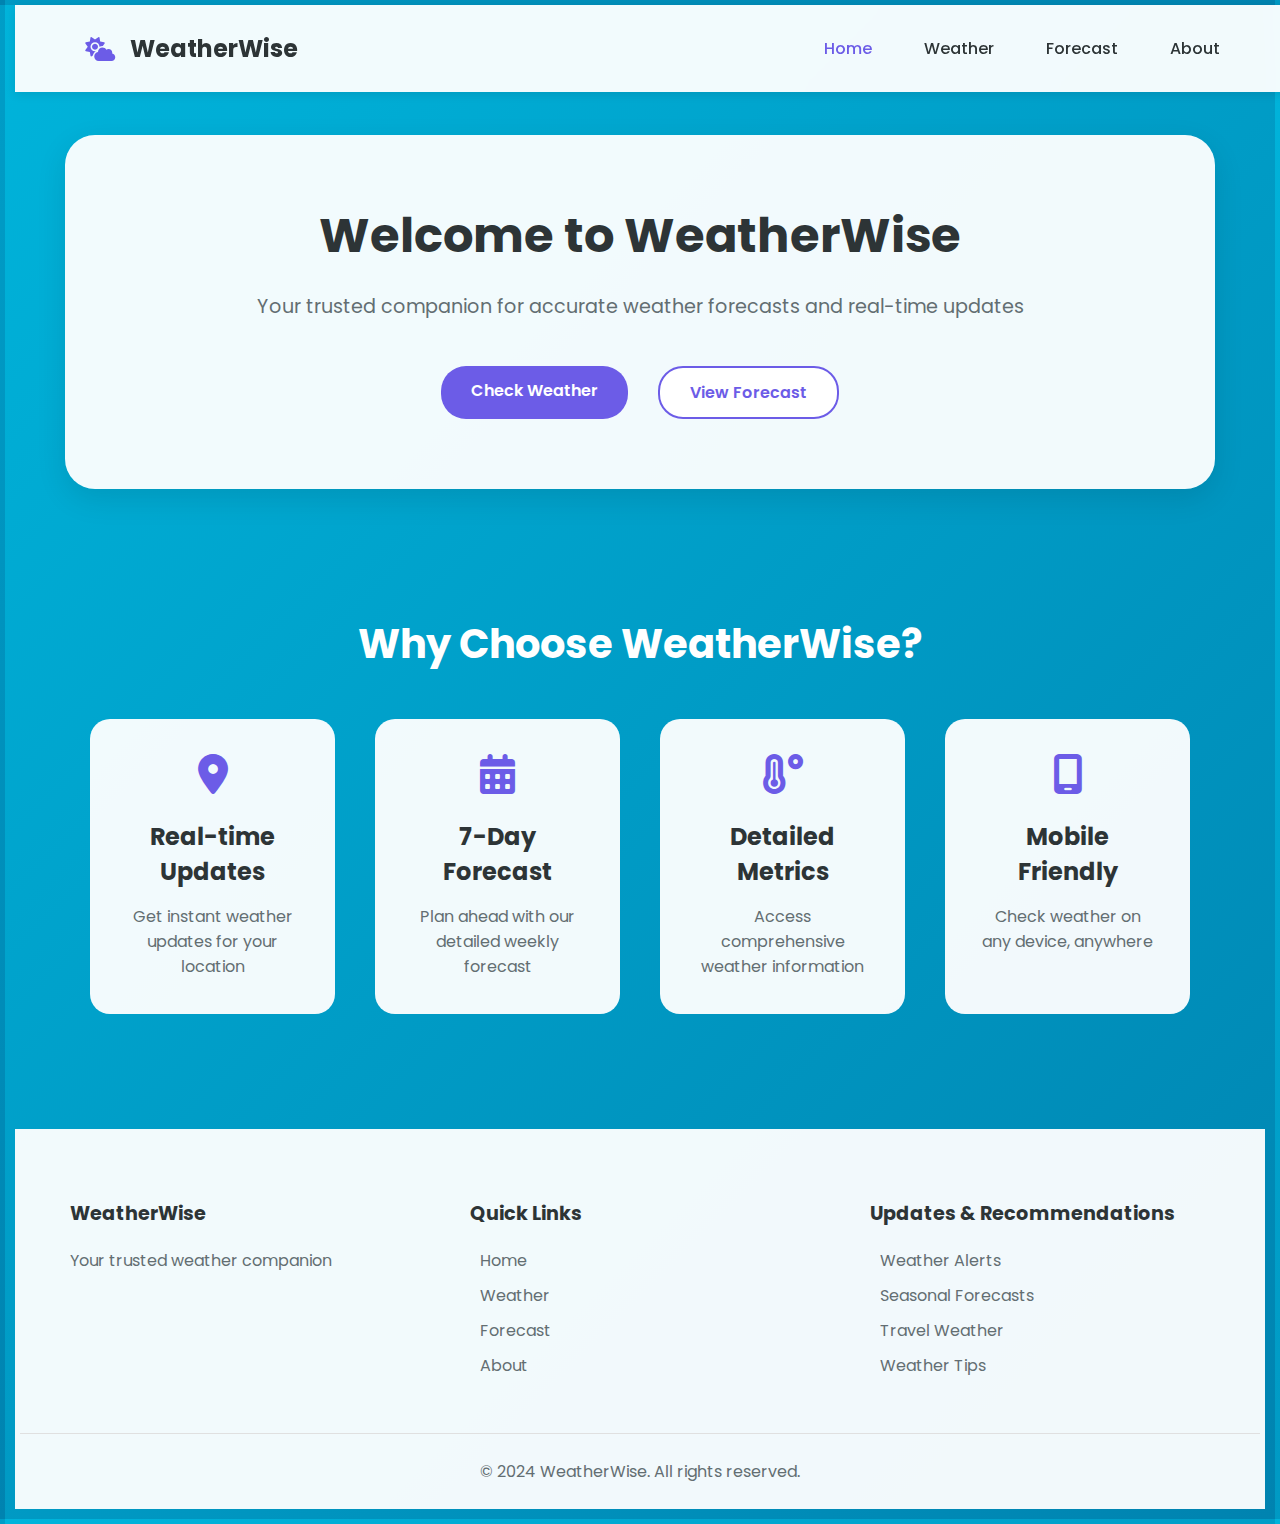
<file: Weather App/index.html>
<!DOCTYPE html>
<html lang="en">

<head>
    <meta charset="UTF-8">
    <meta name="viewport" content="width=device-width, initial-scale=1.0">
    <title>WeatherWise - Your Weather Companion</title>
    <link rel="stylesheet" href="https://cdnjs.cloudflare.com/ajax/libs/font-awesome/6.7.2/css/all.min.css">
    <link rel="stylesheet" href="style.css">
</head>

<body>
    <nav class="navbar">
        <div class="nav-container">
            <a href="index.html" class="logo">
                <i class="fa-solid fa-cloud-sun"></i>
                <span>WeatherWise</span>
            </a>
            <ul class="nav-links">
                <li><a href="index.html" class="active">Home</a></li>
                <li><a href="weather.html">Weather</a></li>
                <li><a href="forecast.html">Forecast</a></li>
                <li><a href="about.html">About</a></li>
            </ul>
            <button class="mobile-menu">
                <i class="fa-solid fa-bars"></i>
            </button>
        </div>
    </nav>

    <main class="home-container">
        <section class="hero">
            <div class="hero-content">
                <h1>Welcome to WeatherWise</h1>
                <p>Your trusted companion for accurate weather forecasts and real-time updates</p>
                <div class="hero-buttons">
                    <a href="weather.html" class="btn primary">Check Weather</a>
                    <a href="forecast.html" class="btn secondary">View Forecast</a>
                </div>
            </div>
        </section>

        <section class="features">
            <h2>Why Choose WeatherWise?</h2>
            <div class="feature-grid">
                <div class="feature-card">
                    <i class="fa-solid fa-location-dot"></i>
                    <h3>Real-time Updates</h3>
                    <p>Get instant weather updates for your location</p>
                </div>
                <div class="feature-card">
                    <i class="fa-solid fa-calendar-days"></i>
                    <h3>7-Day Forecast</h3>
                    <p>Plan ahead with our detailed weekly forecast</p>
                </div>
                <div class="feature-card">
                    <i class="fa-solid fa-temperature-high"></i>
                    <h3>Detailed Metrics</h3>
                    <p>Access comprehensive weather information</p>
                </div>
                <div class="feature-card">
                    <i class="fa-solid fa-mobile-screen"></i>
                    <h3>Mobile Friendly</h3>
                    <p>Check weather on any device, anywhere</p>
                </div>
            </div>
        </section>
    </main>

    <footer class="footer">
        <div class="footer-content">
            <div class="footer-section">
                <h3>WeatherWise</h3>
                <p>Your trusted weather companion</p>
            </div>
            <div class="footer-section">
                <h3>Quick Links</h3>
                <ul>
                    <li><a href="index.html">Home</a></li>
                    <li><a href="weather.html">Weather</a></li>
                    <li><a href="forecast.html">Forecast</a></li>
                    <li><a href="about.html">About</a></li>
                </ul>
            </div>
            <div class="footer-section">
                <h3>Updates & Recommendations</h3>
                <ul>
                    <li><a href="#">Weather Alerts</a></li>
                    <li><a href="#">Seasonal Forecasts</a></li>
                    <li><a href="#">Travel Weather</a></li>
                    <li><a href="#">Weather Tips</a></li>
                </ul>
            </div>
        </div>
        <div class="footer-bottom">
            <p>&copy; 2024 WeatherWise. All rights reserved.</p>
        </div>
    </footer>

    <script src="script.js"></script>
</body>

</html>
</file>
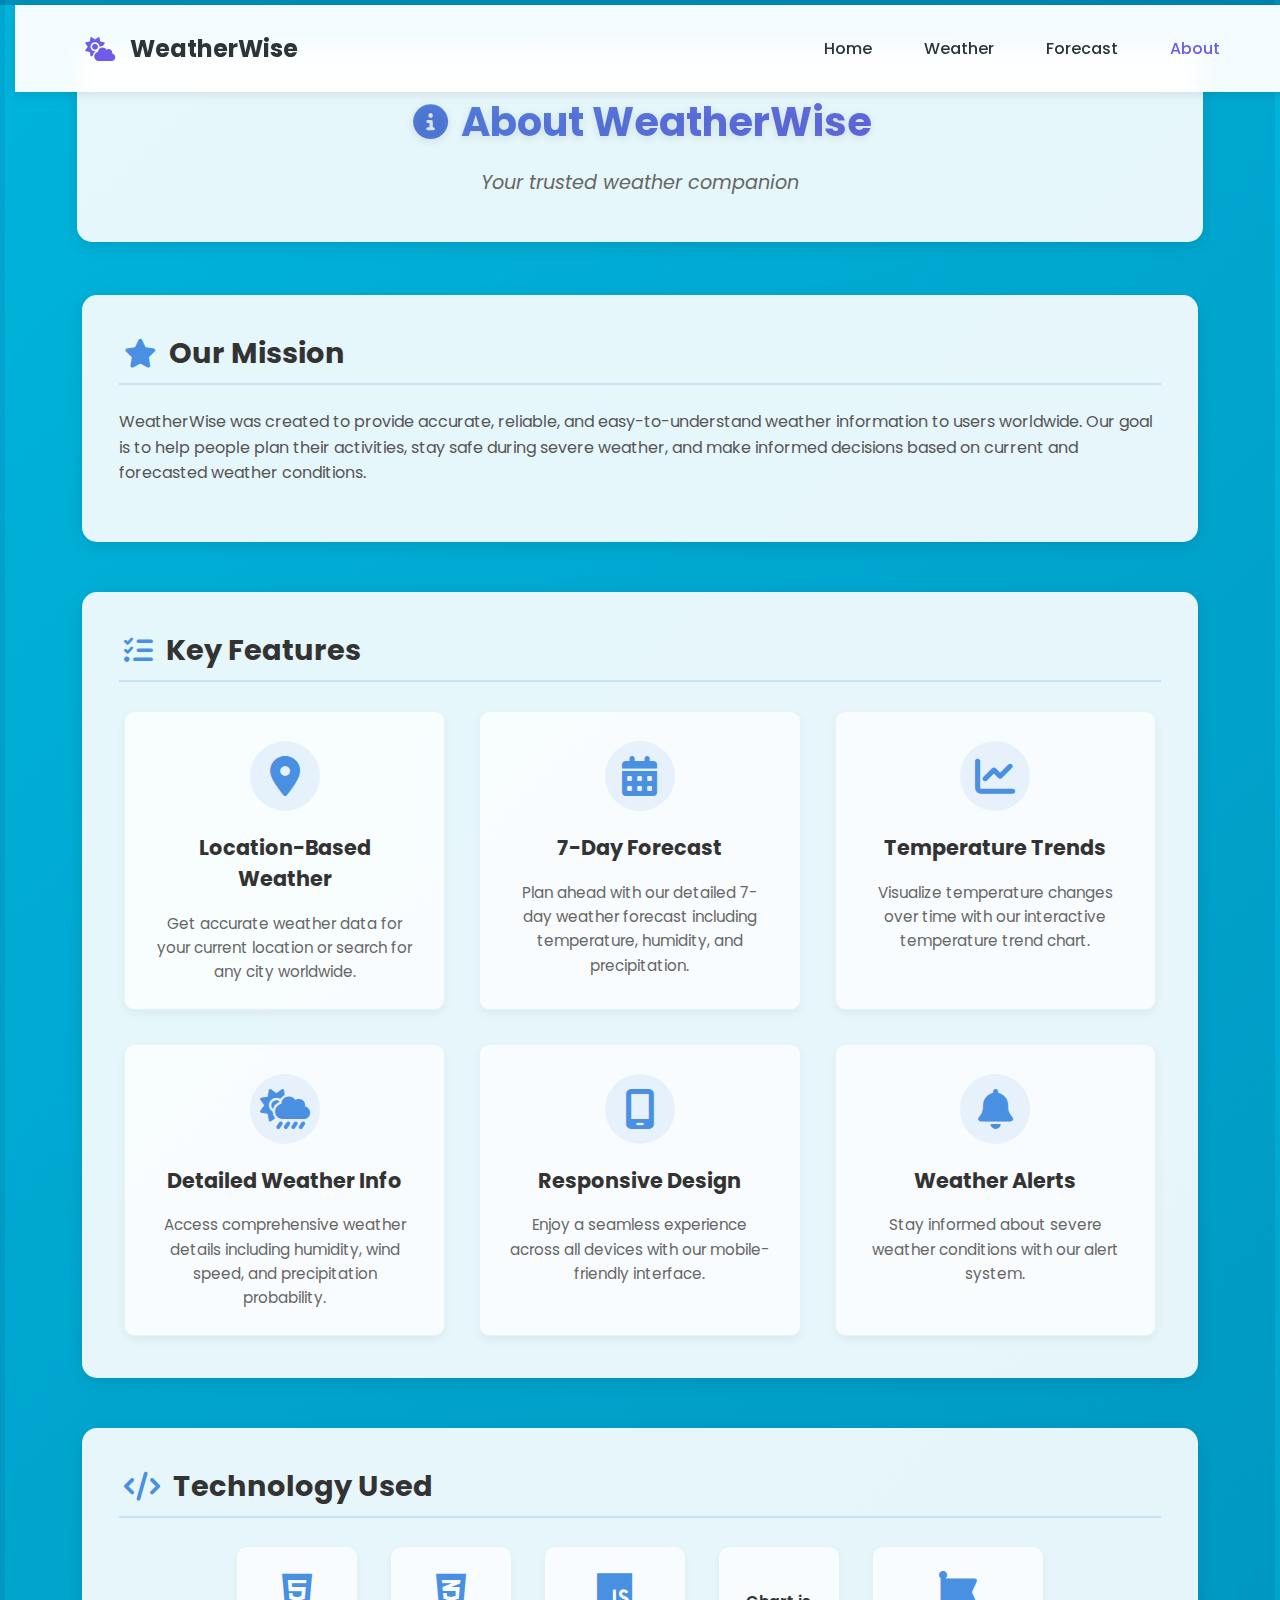
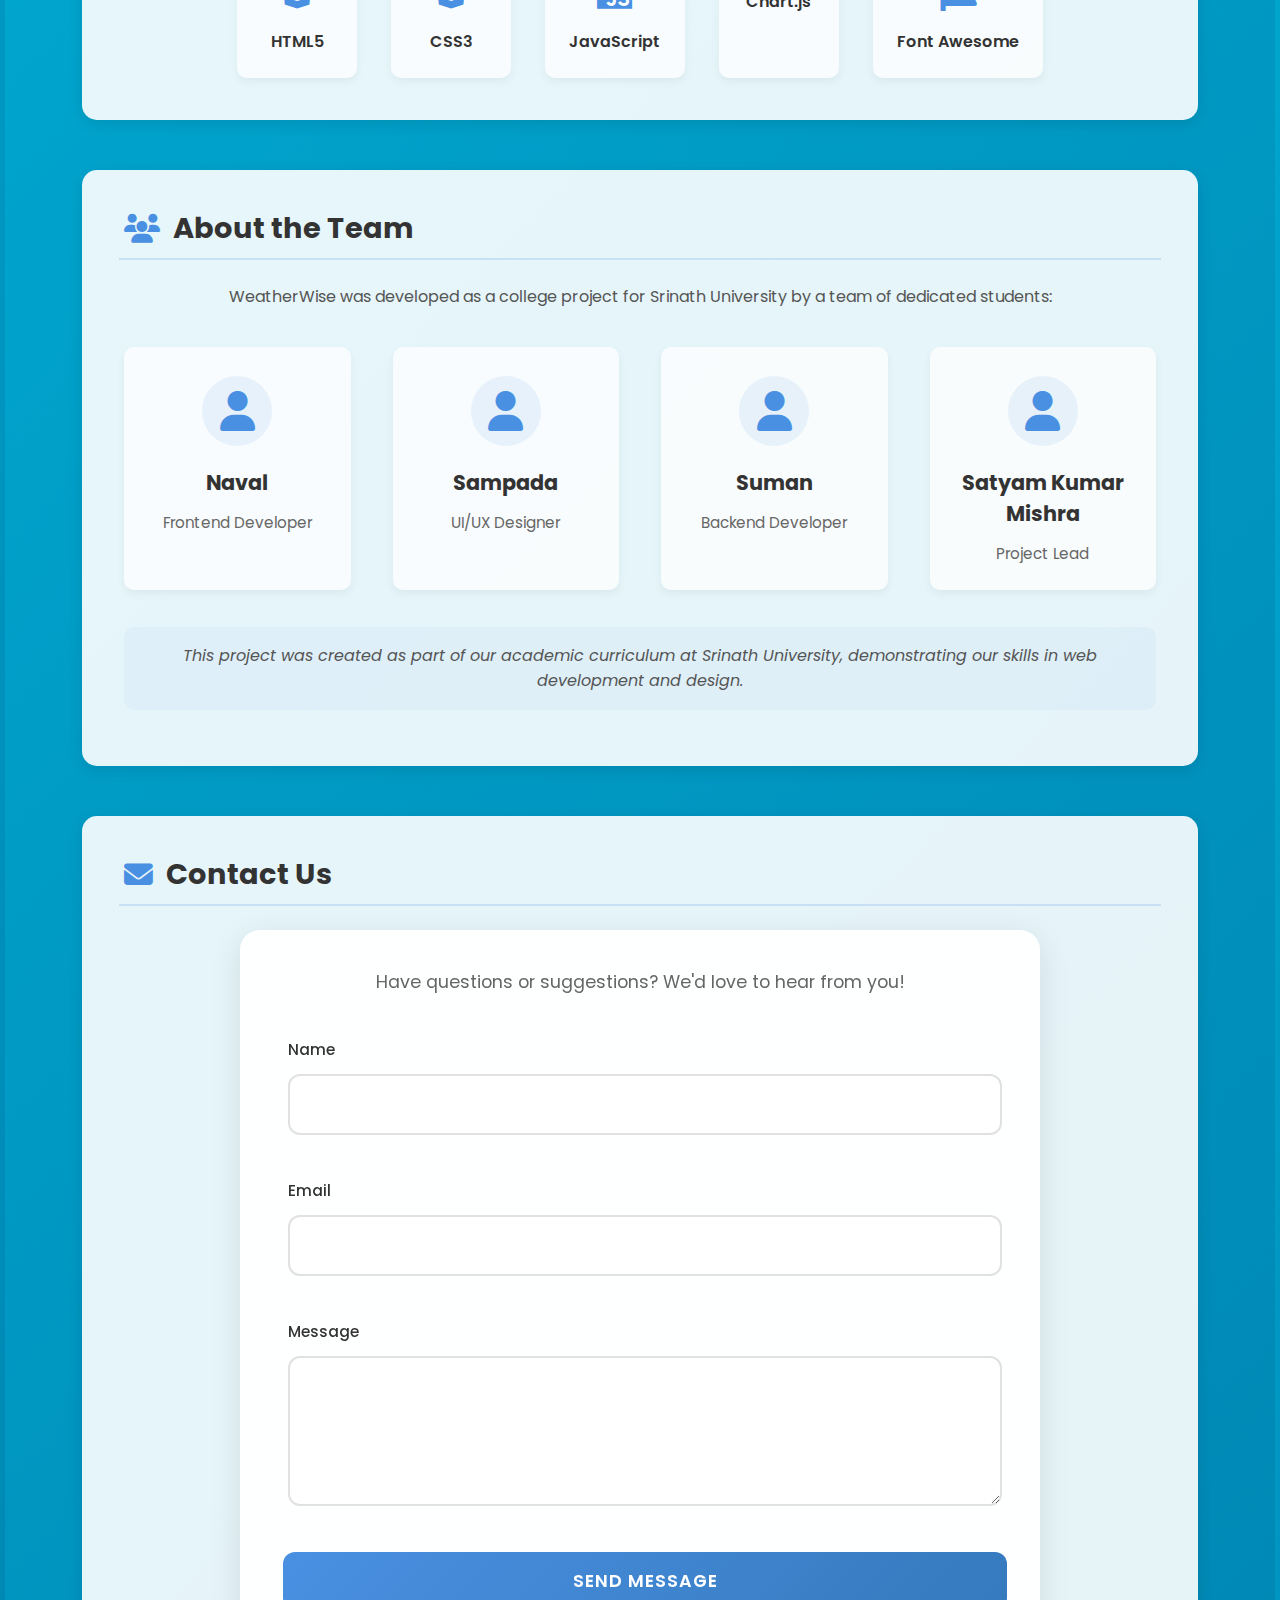
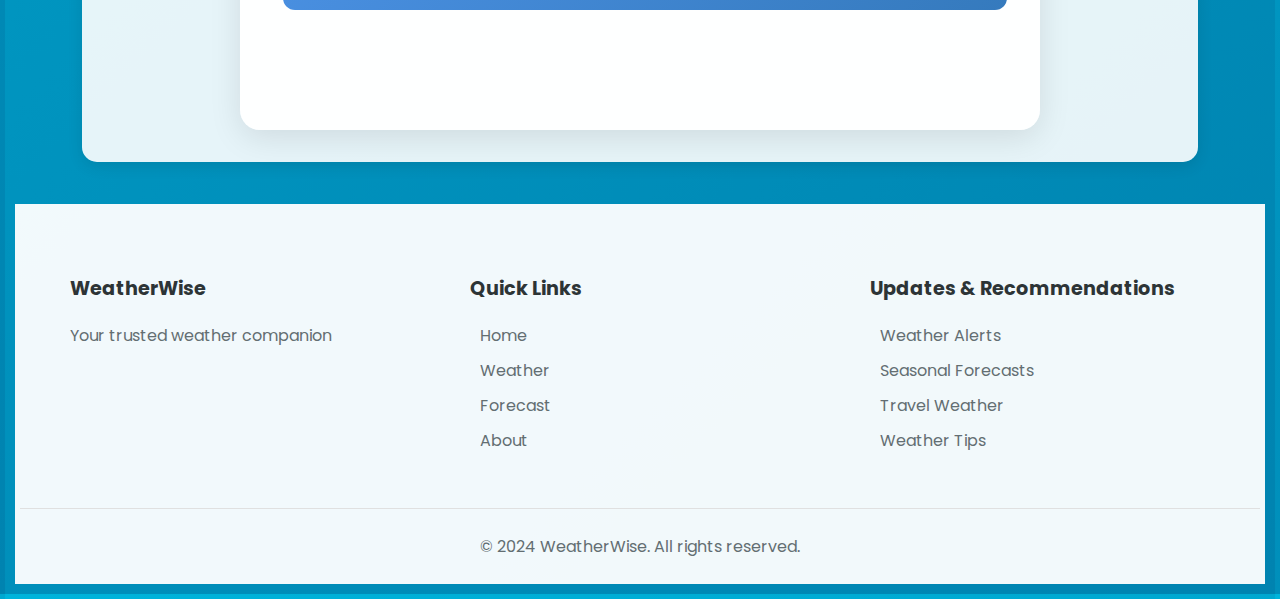
<file: Weather App/about.html>
<!DOCTYPE html>
<html lang="en">

<head>
    <meta charset="UTF-8">
    <meta name="viewport" content="width=device-width, initial-scale=1.0">
    <title>About - WeatherWise</title>
    <link rel="stylesheet" href="style.css">
    <link rel="stylesheet" href="about.css">
    <link rel="stylesheet" href="https://cdnjs.cloudflare.com/ajax/libs/font-awesome/6.7.2/css/all.min.css">
</head>

<body>
    <nav class="navbar">
        <div class="nav-container">
            <a href="index.html" class="logo">
                <i class="fa-solid fa-cloud-sun"></i>
                <span>WeatherWise</span>
            </a>
            <ul class="nav-links">
                <li><a href="index.html">Home</a></li>
                <li><a href="weather.html">Weather</a></li>
                <li><a href="forecast.html">Forecast</a></li>
                <li><a href="about.html" class="active">About</a></li>
            </ul>
            <button class="mobile-menu">
                <i class="fa-solid fa-bars"></i>
            </button>
        </div>
    </nav>

    <main class="about-page">
        <div class="about-header">
            <h1><i class="fa-solid fa-info-circle"></i> About WeatherWise</h1>
            <p class="tagline">Your trusted weather companion</p>
        </div>

        <div class="about-container">
            <section class="about-section">
                <h2><i class="fa-solid fa-star"></i> Our Mission</h2>
                <p>WeatherWise was created to provide accurate, reliable, and easy-to-understand weather information to users worldwide. Our goal is to help people plan their activities, stay safe during severe weather, and make informed decisions based on current and forecasted weather conditions.</p>
            </section>

            <section class="about-section">
                <h2><i class="fa-solid fa-list-check"></i> Key Features</h2>
                <div class="features-grid">
                    <div class="feature-card">
                        <i class="fa-solid fa-location-dot"></i>
                        <h3>Location-Based Weather</h3>
                        <p>Get accurate weather data for your current location or search for any city worldwide.</p>
                    </div>
                    <div class="feature-card">
                        <i class="fa-solid fa-calendar-days"></i>
                        <h3>7-Day Forecast</h3>
                        <p>Plan ahead with our detailed 7-day weather forecast including temperature, humidity, and precipitation.</p>
                    </div>
                    <div class="feature-card">
                        <i class="fa-solid fa-chart-line"></i>
                        <h3>Temperature Trends</h3>
                        <p>Visualize temperature changes over time with our interactive temperature trend chart.</p>
                    </div>
                    <div class="feature-card">
                        <i class="fa-solid fa-cloud-sun-rain"></i>
                        <h3>Detailed Weather Info</h3>
                        <p>Access comprehensive weather details including humidity, wind speed, and precipitation probability.</p>
                    </div>
                    <div class="feature-card">
                        <i class="fa-solid fa-mobile-screen"></i>
                        <h3>Responsive Design</h3>
                        <p>Enjoy a seamless experience across all devices with our mobile-friendly interface.</p>
                    </div>
                    <div class="feature-card">
                        <i class="fa-solid fa-bell"></i>
                        <h3>Weather Alerts</h3>
                        <p>Stay informed about severe weather conditions with our alert system.</p>
                    </div>
                </div>
            </section>

            <section class="about-section">
                <h2><i class="fa-solid fa-code"></i> Technology Used</h2>
                <div class="tech-stack">
                    <div class="tech-item">
                        <i class="fa-brands fa-html5"></i>
                        <span>HTML5</span>
                    </div>
                    <div class="tech-item">
                        <i class="fa-brands fa-css3-alt"></i>
                        <span>CSS3</span>
                    </div>
                    <div class="tech-item">
                        <i class="fa-brands fa-js"></i>
                        <span>JavaScript</span>
                    </div>
                    <div class="tech-item">
                        <i class="fa-brands fa-chart-js"></i>
                        <span>Chart.js</span>
                    </div>
                    <div class="tech-item">
                        <i class="fa-brands fa-font-awesome"></i>
                        <span>Font Awesome</span>
                    </div>
                </div>
            </section>

            <section class="about-section">
                <h2><i class="fa-solid fa-users"></i> About the Team</h2>
                <div class="team-info">
                    <p>WeatherWise was developed as a college project for Srinath University by a team of dedicated students:</p>
                    <div class="team-members">
                        <div class="team-member">
                            <i class="fa-solid fa-user"></i>
                            <h3>Naval</h3>
                            <p>Frontend Developer</p>
                        </div>
                        <div class="team-member">
                            <i class="fa-solid fa-user"></i>
                            <h3>Sampada</h3>
                            <p>UI/UX Designer</p>
                        </div>
                        <div class="team-member">
                            <i class="fa-solid fa-user"></i>
                            <h3>Suman</h3>
                            <p>Backend Developer</p>
                        </div>
                        <div class="team-member">
                            <i class="fa-solid fa-user"></i>
                            <h3>Satyam Kumar Mishra</h3>
                            <p>Project Lead</p>
                        </div>
                    </div>
                    <p class="project-info">This project was created as part of our academic curriculum at Srinath University, demonstrating our skills in web development and design.</p>
                </div>
            </section>

            <section class="about-section">
                <h2><i class="fa-solid fa-envelope"></i> Contact Us</h2>
                <div class="contact-info">
                    <p>Have questions or suggestions? We'd love to hear from you!</p>
                    <form id="contactForm">
                        <div class="form-group">
                            <label for="name">Name</label>
                            <input type="text" id="name" name="name" required>
                        </div>
                        <div class="form-group">
                            <label for="email">Email</label>
                            <input type="email" id="email" name="email" required>
                        </div>
                        <div class="form-group">
                            <label for="message">Message</label>
                            <textarea id="message" name="message" required></textarea>
                        </div>
                        <button type="submit">Send Message</button>
                        <div id="formStatus" class="form-status"></div>
                    </form>
                </div>
            </section>
        </div>
    </main>

    <footer class="footer">
        <div class="footer-content">
            <div class="footer-section">
                <h3>WeatherWise</h3>
                <p>Your trusted weather companion</p>
            </div>
            <div class="footer-section">
                <h3>Quick Links</h3>
                <ul>
                    <li><a href="index.html">Home</a></li>
                    <li><a href="weather.html">Weather</a></li>
                    <li><a href="forecast.html">Forecast</a></li>
                    <li><a href="about.html">About</a></li>
                </ul>
            </div>
            <div class="footer-section">
                <h3>Updates & Recommendations</h3>
                <ul>
                    <li><a href="#">Weather Alerts</a></li>
                    <li><a href="#">Seasonal Forecasts</a></li>
                    <li><a href="#">Travel Weather</a></li>
                    <li><a href="#">Weather Tips</a></li>
                </ul>
            </div>
        </div>
        <div class="footer-bottom">
            <p>&copy; 2024 WeatherWise. All rights reserved.</p>
        </div>
    </footer>

    <script src="script.js"></script>
    <script src="contact.js"></script>
</body>

</html>
</file>
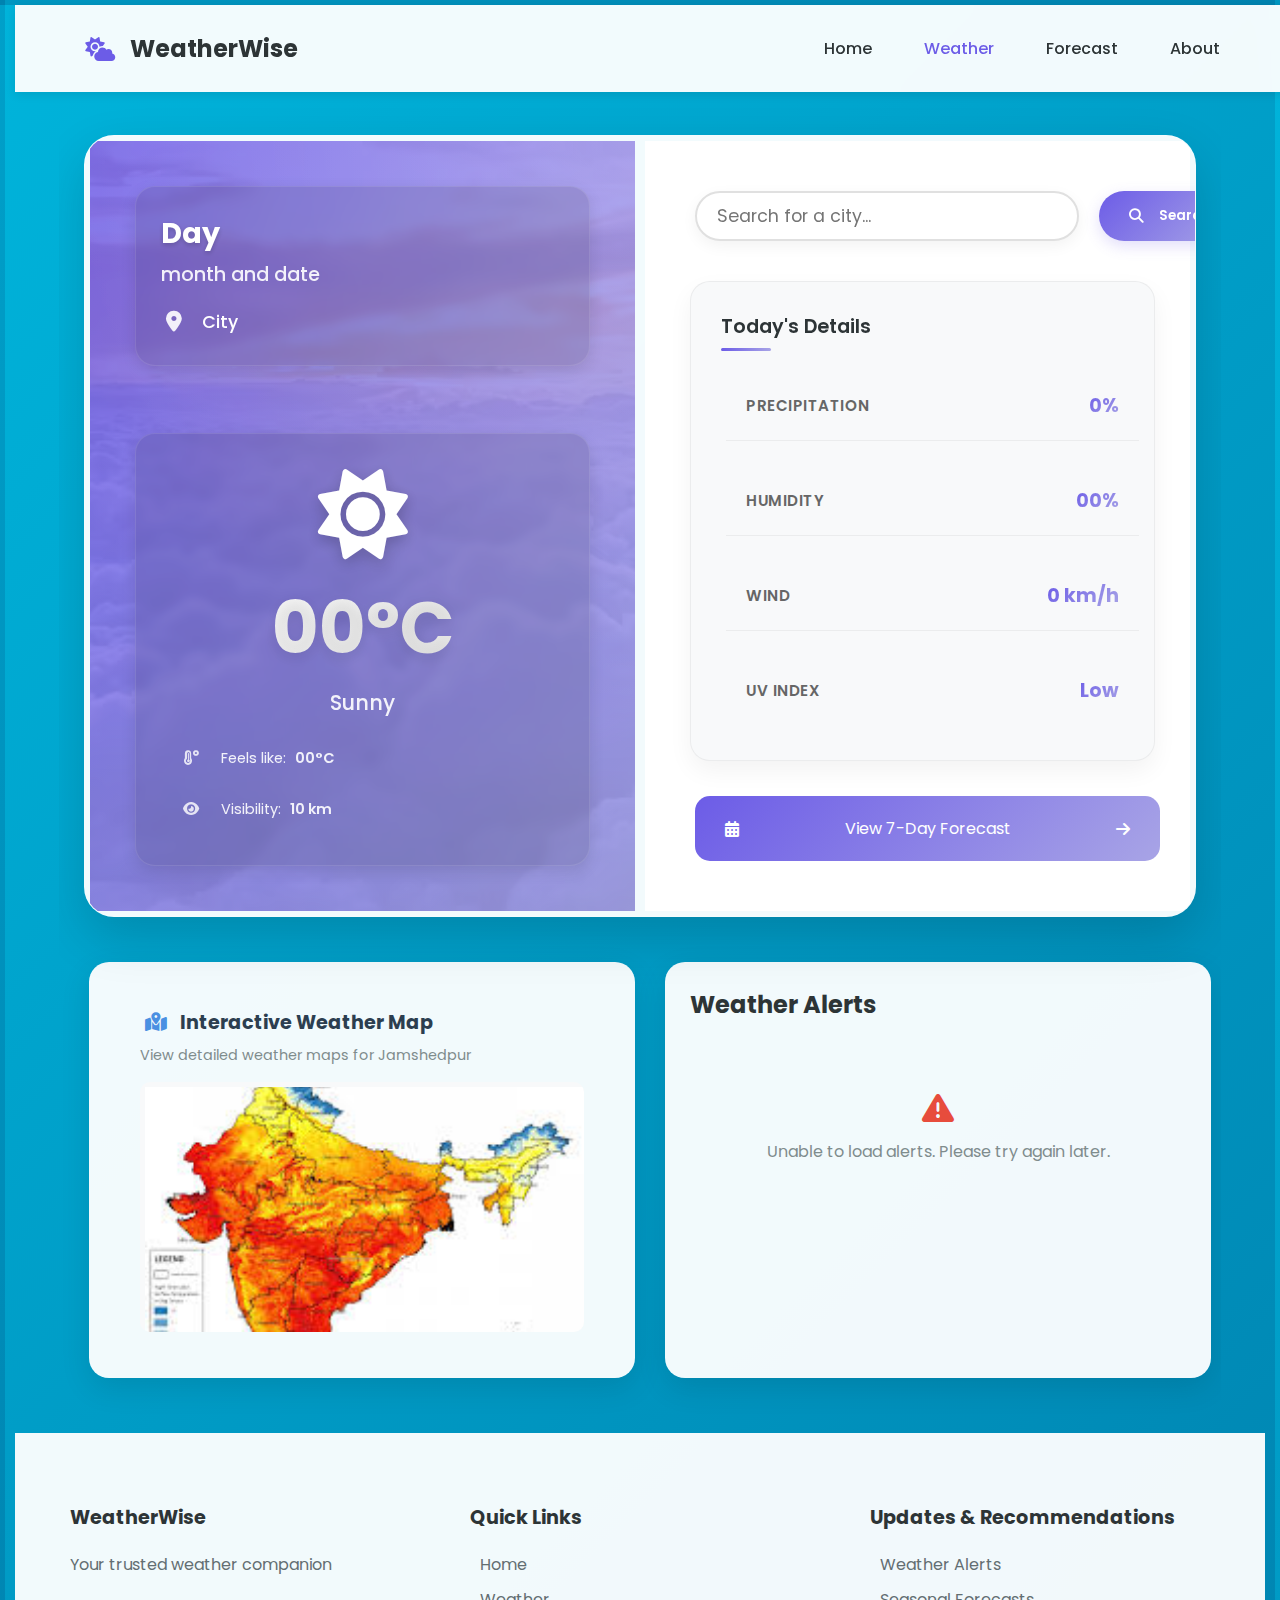
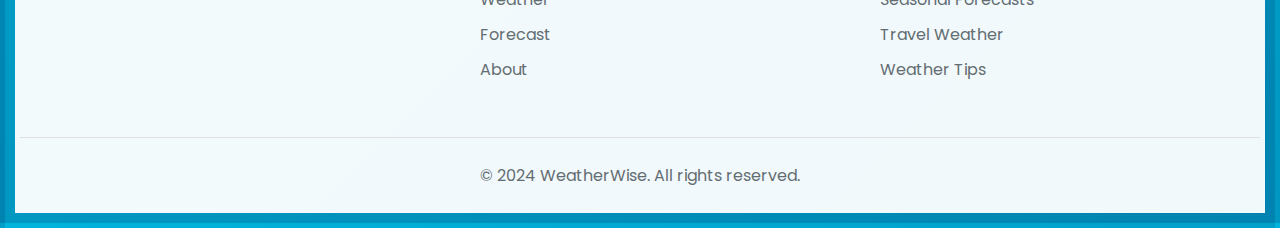
<file: Weather App/weather.html>
<!DOCTYPE html>
<html lang="en">

<head>
    <meta charset="UTF-8">
    <meta name="viewport" content="width=device-width, initial-scale=1.0">
    <title>Current Weather - WeatherWise</title>
    <link rel="stylesheet" href="https://cdnjs.cloudflare.com/ajax/libs/font-awesome/6.7.2/css/all.min.css">
    <link rel="stylesheet" href="style.css">
</head>

<body>
    <nav class="navbar">
        <div class="nav-container">
            <a href="index.html" class="logo">
                <i class="fa-solid fa-cloud-sun"></i>
                <span>WeatherWise</span>
            </a>
            <ul class="nav-links">
                <li><a href="index.html">Home</a></li>
                <li><a href="weather.html" class="active">Weather</a></li>
                <li><a href="forecast.html">Forecast</a></li>
                <li><a href="about.html">About</a></li>
            </ul>
            <button class="mobile-menu">
                <i class="fa-solid fa-bars"></i>
            </button>
        </div>
    </nav>

    <main class="weather-page">
        <div class="weather-container">
            <div class="weather-side">
                <div class="date-container">
                    <h2 class="date-dayname">Day</h2>
                    <span class="date-day">month and date</span>
                    <div class="location-container">
                        <i class="fa-solid fa-location-dot"></i>
                        <span class="location">City</span>
                    </div>
                </div>

                <div class="weather-info">
                    <i class="fa-solid fa-sun icon"></i>
                    <h1 class="weather-temp">00°C</h1>
                    <h3 class="weather-desc">Sunny</h3>
                    <div class="weather-details">
                        <div class="detail-item">
                            <i class="fa-solid fa-temperature-high"></i>
                            <span>Feels like: <strong>00°C</strong></span>
                        </div>
                        <div class="detail-item">
                            <i class="fa-solid fa-eye"></i>
                            <span>Visibility: <strong>10 km</strong></span>
                        </div>
                    </div>
                </div>
            </div>

            <div class="info-side">
                <div class="search-container">
                    <input type="search" placeholder="Search for a city..." class="search-box">
                    <button><i class="fa-solid fa-magnifying-glass"></i> Search</button>
                </div>

                <div class="today-info-container">
                    <h3 class="section-title">Today's Details</h3>
                    <div class="today-info">
                        <div class="percipitation flex">
                            <span class="title">PRECIPITATION</span>
                            <span class="value">0%</span>
                        </div>

                        <div class="humidity flex">
                            <span class="title">HUMIDITY</span>
                            <span class="value">00%</span>
                        </div>

                        <div class="wind flex">
                            <span class="title">WIND</span>
                            <span class="value">0 km/h</span>
                        </div>
                        
                        <div class="uv-index flex">
                            <span class="title">UV INDEX</span>
                            <span class="value">Low</span>
                        </div>
                    </div>
                </div>
                
                <div class="forecast-link-container">
                    <a href="forecast.html" class="forecast-link">
                        <i class="fa-solid fa-calendar-days"></i>
                        <span>View 7-Day Forecast</span>
                        <i class="fa-solid fa-arrow-right"></i>
                    </a>
                </div>
            </div>
        </div>

        <div class="additional-info">
            <div class="info-card weather-map-card">
                <a href="https://www.ventusky.com/jamshedpur" target="_blank" class="map-link">
                    <div class="map-content">
                        <h3><i class="fa-solid fa-map-location-dot"></i> Interactive Weather Map</h3>
                        <p>View detailed weather maps for Jamshedpur</p>
                        <div class="map-preview">
                            <img src="images.jpg" alt="Jamshedpur Weather Map" class="map-image">
                            <div class="map-overlay">
                                <i class="fa-solid fa-arrow-up-right-from-square"></i>
                            </div>
                        </div>
                    </div>
                </a>
            </div>
            <div class="info-card">
                <h3>Weather Alerts</h3>
                <div class="alerts-container">
                    <p class="no-alerts">No active weather alerts</p>
                </div>
            </div>
        </div>
    </main>

    <footer class="footer">
        <div class="footer-content">
            <div class="footer-section">
                <h3>WeatherWise</h3>
                <p>Your trusted weather companion</p>
            </div>
            <div class="footer-section">
                <h3>Quick Links</h3>
                <ul>
                    <li><a href="index.html">Home</a></li>
                    <li><a href="weather.html">Weather</a></li>
                    <li><a href="forecast.html">Forecast</a></li>
                    <li><a href="about.html">About</a></li>
                </ul>
            </div>
            <div class="footer-section">
                <h3>Updates & Recommendations</h3>
                <ul>
                    <li><a href="#">Weather Alerts</a></li>
                    <li><a href="#">Seasonal Forecasts</a></li>
                    <li><a href="#">Travel Weather</a></li>
                    <li><a href="#">Weather Tips</a></li>
                </ul>
            </div>
        </div>
        <div class="footer-bottom">
            <p>&copy; 2024 WeatherWise. All rights reserved.</p>
        </div>
    </footer>

    <script src="script.js"></script>
    <script src="alert.js"></script>
</body>

</html>
</file>
<file: Weather App/style.css>
@import url("https://fonts.googleapis.com/css2?family=Poppins:wght@300;400;500;600;700&display=swap");

* {
    box-sizing: border-box;
    margin: 5px;
    padding: 0;
    font-family: "Poppins", sans-serif;
}

body {
    background: linear-gradient(135deg, #00b4db, #0083b0);
    min-height: 100vh;
    display: flex;
    flex-direction: column;
}

/* Navigation */
.navbar {
    background: rgba(255, 255, 255, 0.95);
    backdrop-filter: blur(10px);
    padding: 1rem 0;
    position: fixed;
    width: 100%;
    top: 0;
    z-index: 1000;
    box-shadow: 0 2px 10px rgba(0, 0, 0, 0.1);
}

.nav-container {
    max-width: 1200px;
    margin: 0 auto;
    padding: 0 20px;
    display: flex;
    justify-content: space-between;
    align-items: center;
}

.logo {
    display: flex;
    align-items: center;
    text-decoration: none;
    color: #2d3436;
    font-size: 1.5rem;
    font-weight: 700;
}

.logo i {
    margin-right: 10px;
    color: #6c5ce7;
}

.nav-links {
    display: flex;
    list-style: none;
    gap: 2rem;
}

.nav-links a {
    text-decoration: none;
    color: #2d3436;
    font-weight: 500;
    transition: color 0.3s ease;
}

.nav-links a:hover,
.nav-links a.active {
    color: #6c5ce7;
}

.mobile-menu {
    display: none;
    background: none;
    border: none;
    font-size: 1.5rem;
    cursor: pointer;
    color: #2d3436;
}

/* Home Page */
.home-container {
    margin-top: 80px;
    padding: 40px 20px;
    max-width: 1200px;
    margin-left: auto;
    margin-right: auto;
}

.hero {
    text-align: center;
    padding: 60px 20px;
    background: rgba(255, 255, 255, 0.95);
    border-radius: 30px;
    margin-bottom: 60px;
    box-shadow: 0 10px 30px rgba(0, 0, 0, 0.1);
}

.hero h1 {
    font-size: 3rem;
    color: #2d3436;
    margin-bottom: 20px;
}

.hero p {
    font-size: 1.2rem;
    color: #636e72;
    margin-bottom: 40px;
}

.hero-buttons {
    display: flex;
    gap: 20px;
    justify-content: center;
}

.btn {
    padding: 12px 30px;
    border-radius: 25px;
    text-decoration: none;
    font-weight: 600;
    transition: all 0.3s ease;
}

.btn.primary {
    background: #6c5ce7;
    color: white;
}

.btn.secondary {
    background: white;
    color: #6c5ce7;
    border: 2px solid #6c5ce7;
}

.btn:hover {
    transform: translateY(-2px);
    box-shadow: 0 5px 15px rgba(108, 92, 231, 0.3);
}

/* Features Section */
.features {
    padding: 60px 20px;
}

.features h2 {
    text-align: center;
    font-size: 2.5rem;
    color: white;
    margin-bottom: 40px;
}

.feature-grid {
    display: grid;
    grid-template-columns: repeat(auto-fit, minmax(250px, 1fr));
    gap: 30px;
    max-width: 1200px;
    margin: 0 auto;
}

.feature-card {
    background: rgba(255, 255, 255, 0.95);
    padding: 30px;
    border-radius: 20px;
    text-align: center;
    transition: all 0.3s ease;
}

.feature-card:hover {
    transform: translateY(-5px);
    box-shadow: 0 10px 30px rgba(0, 0, 0, 0.1);
}

.feature-card i {
    font-size: 2.5rem;
    color: #6c5ce7;
    margin-bottom: 20px;
}

.feature-card h3 {
    font-size: 1.5rem;
    color: #2d3436;
    margin-bottom: 15px;
}

.feature-card p {
    color: #636e72;
}

/* Weather Page */
.weather-page {
    margin-top: 80px;
    padding: 40px 20px;
    max-width: 1200px;
    margin-left: auto;
    margin-right: auto;
    overflow-x: hidden;
}

.weather-container {
    display: flex;
    background: rgba(255, 255, 255, 0.95);
    border-radius: 30px;
    overflow: hidden;
    box-shadow: 0 20px 50px rgba(0, 0, 0, 0.15);
    margin-bottom: 40px;
    position: relative;
    backdrop-filter: blur(10px);
    border: 1px solid rgba(255, 255, 255, 0.2);
    transition: transform 0.3s ease, box-shadow 0.3s ease;
    flex-wrap: wrap;
}

.weather-container:hover {
    transform: translateY(-5px);
    box-shadow: 0 25px 60px rgba(0, 0, 0, 0.2);
}

.weather-side {
    width: 40%;
    min-width: 450px;
    background: linear-gradient(135deg, #6c5ce7, #a8a4e6);
    padding: 40px;
    color: white;
    position: relative;
    overflow: hidden;
    display: flex;
    flex-direction: column;
    justify-content: space-between;
    flex: 1;
}

.weather-side::before {
    content: '';
    position: absolute;
    top: 0;
    left: 0;
    right: 0;
    bottom: 0;
    background: url('weather.avif') center/cover;
    opacity: 0.15;
    z-index: 0;
    transition: opacity 0.5s ease;
}

.weather-side:hover::before {
    opacity: 0.25;
}

.weather-side::after {
    content: '';
    position: absolute;
    top: 0;
    left: 0;
    right: 0;
    bottom: 0;
    background: radial-gradient(circle at top right, rgba(255, 255, 255, 0.2), transparent 60%);
    z-index: 1;
}

.date-container {
    position: relative;
    z-index: 2;
    padding: 20px;
    background: rgba(0, 0, 0, 0.1);
    border-radius: 20px;
    backdrop-filter: blur(5px);
    border: 1px solid rgba(255, 255, 255, 0.1);
    box-shadow: 0 5px 15px rgba(0, 0, 0, 0.1);
}

.date-dayname {
    font-size: 1.8em;
    font-weight: 700;
    margin-bottom: 5px;
    text-shadow: 0 2px 5px rgba(0, 0, 0, 0.2);
}

.date-day {
    font-size: 1.2em;
    opacity: 0.9;
    font-weight: 500;
}

.location-container {
    margin-top: 15px;
    display: flex;
    align-items: center;
    gap: 10px;
    font-size: 1.1em;
    font-weight: 500;
}

.location-container i {
    color: rgba(255, 255, 255, 0.9);
    font-size: 1.2em;
}

.weather-info {
    text-align: center;
    position: relative;
    z-index: 2;
    margin-top: 40px;
    padding: 30px;
    background: rgba(0, 0, 0, 0.1);
    border-radius: 20px;
    backdrop-filter: blur(5px);
    border: 1px solid rgba(255, 255, 255, 0.1);
    box-shadow: 0 5px 15px rgba(0, 0, 0, 0.1);
    transition: transform 0.3s ease;
}

.weather-info:hover {
    transform: scale(1.03);
}

.weather-info .icon {
    font-size: 90px;
    margin-bottom: 15px;
    color: #fff;
    text-shadow: 0 5px 15px rgba(0, 0, 0, 0.2);
    animation: float 3s ease-in-out infinite;
}

@keyframes float {
    0% { transform: translateY(0px); }
    50% { transform: translateY(-10px); }
    100% { transform: translateY(0px); }
}

.weather-info .weather-temp {
    font-size: 4.5em;
    font-weight: 700;
    margin: 0;
    background: linear-gradient(to right, #fff, #e0e0e0);
    -webkit-background-clip: text;
    -webkit-text-fill-color: transparent;
    text-shadow: 0 5px 15px rgba(0, 0, 0, 0.1);
}

.weather-info .weather-desc {
    font-size: 1.3em;
    opacity: 0.9;
    font-weight: 500;
    margin-top: 5px;
}

.info-side {
    width: 60%;
    min-width: 300px;
    padding: 40px;
    background: white;
    display: flex;
    flex-direction: column;
    justify-content: space-between;
    flex: 1;
}

.search-container {
    margin-bottom: 30px;
    position: relative;
    width: 100%;
    display: flex;
    gap: 10px;
    align-items: center;
}

.search-box {
    flex: 1;
    height: 50px;
    padding: 0 20px;
    border: 2px solid #e0e0e0;
    border-radius: 25px;
    outline: none;
    font-size: 1.1em;
    transition: all 0.3s ease;
    box-shadow: 0 5px 15px rgba(0, 0, 0, 0.05);
    box-sizing: border-box;
}

.search-box:focus {
    border-color: #6c5ce7;
    box-shadow: 0 5px 20px rgba(108, 92, 231, 0.15);
}

.search-container button {
    height: 50px;
    padding: 0 25px;
    border: none;
    border-radius: 25px;
    background: linear-gradient(135deg, #6c5ce7, #a8a4e6);
    color: white;
    font-weight: 600;
    cursor: pointer;
    transition: all 0.3s ease;
    box-shadow: 0 5px 15px rgba(108, 92, 231, 0.2);
    display: flex;
    align-items: center;
    gap: 10px;
    white-space: nowrap;
}

.search-container button:hover {
    transform: translateY(-2px);
    box-shadow: 0 8px 20px rgba(108, 92, 231, 0.3);
}

.search-container button i {
    font-size: 1.1em;
}

.today-info-container {
    background: #f8f9fa;
    border-radius: 20px;
    padding: 25px;
    margin-bottom: 30px;
    box-shadow: 0 10px 25px rgba(0, 0, 0, 0.05);
    border: 1px solid rgba(0, 0, 0, 0.05);
    transition: transform 0.3s ease, box-shadow 0.3s ease;
    width: 100%;
    box-sizing: border-box;
}

.today-info-container:hover {
    transform: translateY(-5px);
    box-shadow: 0 15px 30px rgba(0, 0, 0, 0.1);
}

.today-info {
    display: grid;
    gap: 15px;
    width: 100%;
}

.today-info > div {
    padding: 15px;
    border-bottom: 1px solid rgba(0, 0, 0, 0.05);
    display: flex;
    justify-content: space-between;
    align-items: center;
    width: 100%;
    box-sizing: border-box;
}

.today-info > div:last-child {
    border-bottom: none;
}

.today-info .title {
    font-size: 0.95em;
    color: #666;
    font-weight: 600;
    letter-spacing: 0.5px;
}

.today-info .value {
    font-size: 1.2em;
    font-weight: 700;
    color: #2d3436;
    background: linear-gradient(135deg, #6c5ce7, #a8a4e6);
    -webkit-background-clip: text;
    -webkit-text-fill-color: transparent;
}

.forecast-link-container {
    width: 100%;
    margin-top: auto;
}

.forecast-link {
    display: flex;
    align-items: center;
    justify-content: space-between;
    padding: 15px 25px;
    background: linear-gradient(135deg, #6c5ce7, #a8a4e6);
    color: white;
    text-decoration: none;
    border-radius: 15px;
    transition: all 0.3s ease;
    width: 100%;
    box-sizing: border-box;
}

.week-container {
    margin-top: 20px;
}

.week-list {
    display: flex;
    justify-content: space-between;
    list-style: none;
    padding: 0;
    margin: 0;
    gap: 15px;
}

.week-list li {
    flex: 1;
    background: #f8f9fa;
    padding: 20px 15px;
    border-radius: 15px;
    text-align: center;
    transition: all 0.3s ease;
    cursor: pointer;
    box-shadow: 0 5px 15px rgba(0, 0, 0, 0.05);
    border: 1px solid rgba(0, 0, 0, 0.05);
    position: relative;
    overflow: hidden;
}

.week-list li::before {
    content: '';
    position: absolute;
    top: 0;
    left: 0;
    right: 0;
    height: 5px;
    background: linear-gradient(90deg, #6c5ce7, #a8a4e6);
    opacity: 0;
    transition: opacity 0.3s ease;
}

.week-list li:hover {
    transform: translateY(-5px);
    box-shadow: 0 10px 20px rgba(0, 0, 0, 0.1);
}

.week-list li:hover::before {
    opacity: 1;
}

.week-list li.active {
    background: linear-gradient(135deg, #6c5ce7, #a8a4e6);
    color: white;
    box-shadow: 0 10px 20px rgba(108, 92, 231, 0.3);
}

.week-list li.active::before {
    opacity: 1;
    height: 0;
}

.week-list .day-icon {
    font-size: 28px;
    margin-bottom: 10px;
    color: #6c5ce7;
    transition: color 0.3s ease;
}

.week-list li.active .day-icon {
    color: white;
}

.week-list .day-name {
    display: block;
    font-size: 1em;
    margin: 8px 0;
    font-weight: 600;
}

.week-list .day-temp {
    font-weight: 700;
    font-size: 1.2em;
    background: linear-gradient(135deg, #6c5ce7, #a8a4e6);
    -webkit-background-clip: text;
    -webkit-text-fill-color: transparent;
    transition: all 0.3s ease;
}

.week-list li.active .day-temp {
    background: none;
    -webkit-text-fill-color: white;
}

/* Additional Info Section */
.additional-info {
    display: grid;
    grid-template-columns: repeat(auto-fit, minmax(300px, 1fr));
    gap: 30px;
    margin-top: 40px;
    width: 100%;
    box-sizing: border-box;
}

.info-card {
    background: rgba(255, 255, 255, 0.95);
    border-radius: 20px;
    padding: 20px;
    box-shadow: 0 10px 30px rgba(0, 0, 0, 0.1);
    width: 100%;
    box-sizing: border-box;
}

.info-card h3 {
    color: #2d3436;
    margin-bottom: 20px;
    font-size: 1.5rem;
}

.map-container {
    width: 100%;
    height: 300px;
    background: #f8f9fa;
    border-radius: 10px;
    overflow: hidden;
    box-sizing: border-box;
}

.map-placeholder {
    width: 100%;
    height: 100%;
    object-fit: cover;
}

.alerts-container {
    min-height: 200px;
    max-height: 400px;
    overflow-y: auto;
    padding: 10px;
}

.alerts-list {
    display: flex;
    flex-direction: column;
    gap: 15px;
}

.alert-item {
    display: flex;
    background: white;
    border-radius: 10px;
    padding: 15px;
    box-shadow: 0 2px 10px rgba(0, 0, 0, 0.1);
    transition: transform 0.3s ease, box-shadow 0.3s ease;
    border-left: 4px solid #4a90e2;
}

.alert-item:hover {
    transform: translateY(-3px);
    box-shadow: 0 5px 15px rgba(0, 0, 0, 0.15);
}

.alert-icon {
    display: flex;
    align-items: center;
    justify-content: center;
    width: 50px;
    height: 50px;
    border-radius: 50%;
    background: rgba(74, 144, 226, 0.1);
    margin-right: 15px;
    flex-shrink: 0;
}

.alert-icon i {
    font-size: 1.5rem;
    color: #4a90e2;
}

.alert-content {
    flex: 1;
}

.alert-content h4 {
    margin: 0 0 5px 0;
    color: #2c3e50;
    font-size: 1.1rem;
}

.alert-content p {
    margin: 0 0 10px 0;
    color: #7f8c8d;
    font-size: 0.9rem;
    line-height: 1.4;
}

.alert-meta {
    display: flex;
    flex-wrap: wrap;
    gap: 15px;
    font-size: 0.8rem;
    color: #95a5a6;
}

.alert-time, .alert-location {
    display: flex;
    align-items: center;
    gap: 5px;
}

.alert-time i, .alert-location i {
    color: #4a90e2;
}

/* Alert type specific styles */
.weather-alert {
    border-left-color: #4a90e2;
}

.weather-alert .alert-icon {
    background: rgba(74, 144, 226, 0.1);
}

.weather-alert .alert-icon i {
    color: #4a90e2;
}

.earthquake-alert {
    border-left-color: #e74c3c;
}

.earthquake-alert .alert-icon {
    background: rgba(231, 76, 60, 0.1);
}

.earthquake-alert .alert-icon i {
    color: #e74c3c;
}

.tsunami-alert {
    border-left-color: #3498db;
}

.tsunami-alert .alert-icon {
    background: rgba(52, 152, 219, 0.1);
}

.tsunami-alert .alert-icon i {
    color: #3498db;
}

.volcano-alert {
    border-left-color: #e67e22;
}

.volcano-alert .alert-icon {
    background: rgba(230, 126, 34, 0.1);
}

.volcano-alert .alert-icon i {
    color: #e67e22;
}

.flood-alert {
    border-left-color: #2980b9;
}

.flood-alert .alert-icon {
    background: rgba(41, 128, 185, 0.1);
}

.flood-alert .alert-icon i {
    color: #2980b9;
}

.landslide-alert {
    border-left-color: #8e44ad;
}

.landslide-alert .alert-icon {
    background: rgba(142, 68, 173, 0.1);
}

.landslide-alert .alert-icon i {
    color: #8e44ad;
}

.default-alert {
    border-left-color: #f39c12;
}

.default-alert .alert-icon {
    background: rgba(243, 156, 18, 0.1);
}

.default-alert .alert-icon i {
    color: #f39c12;
}

/* Loading and error states */
.loading-alerts, .no-alerts, .error-alerts {
    display: flex;
    flex-direction: column;
    align-items: center;
    justify-content: center;
    padding: 30px;
    text-align: center;
    color: #7f8c8d;
}

.loading-alerts i, .no-alerts i, .error-alerts i {
    font-size: 2rem;
    margin-bottom: 15px;
}

.loading-alerts i {
    color: #4a90e2;
}

.no-alerts i {
    color: #2ecc71;
}

.error-alerts i {
    color: #e74c3c;
}

.loading-alerts p, .no-alerts p, .error-alerts p {
    margin: 0;
    font-size: 1rem;
}

/* Scrollbar styling for alerts container */
.alerts-container::-webkit-scrollbar {
    width: 6px;
}

.alerts-container::-webkit-scrollbar-track {
    background: #f1f1f1;
    border-radius: 10px;
}

.alerts-container::-webkit-scrollbar-thumb {
    background: #c1c1c1;
    border-radius: 10px;
}

.alerts-container::-webkit-scrollbar-thumb:hover {
    background: #a8a8a8;
}

/* Footer */
.footer {
    background: rgba(255, 255, 255, 0.95);
    padding: 60px 0 20px;
    margin-top: auto;
}

.footer-content {
    max-width: 1200px;
    margin: 0 auto;
    padding: 0 20px;
    display: grid;
    grid-template-columns: repeat(auto-fit, minmax(250px, 1fr));
    gap: 40px;
}

.footer-section h3 {
    color: #2d3436;
    margin-bottom: 20px;
    font-size: 1.2rem;
}

.footer-section p {
    color: #636e72;
}

.footer-section ul {
    list-style: none;
}

.footer-section ul li {
    margin-bottom: 10px;
}

.footer-section ul li a {
    color: #636e72;
    text-decoration: none;
    transition: color 0.3s ease;
}

.footer-section ul li a:hover {
    color: #6c5ce7;
}

.social-links {
    display: flex;
    gap: 15px;
}

.social-links a {
    color: #636e72;
    font-size: 1.5rem;
    transition: color 0.3s ease;
}

.social-links a:hover {
    color: #6c5ce7;
}

.footer-bottom {
    text-align: center;
    margin-top: 40px;
    padding-top: 20px;
    border-top: 1px solid #e0e0e0;
}

.footer-bottom p {
    color: #636e72;
}

/* Responsive Design */
@media (max-width: 1200px) {
    .weather-container {
        flex-direction: column;
        max-width: 800px;
    }

    .weather-side, .info-side {
        width: 100%;
        min-width: auto;
    }

    .weather-side {
        border-radius: 20px 20px 0 0;
    }

    .info-side {
        border-radius: 0 0 20px 20px;
    }

    .additional-info {
        grid-template-columns: 1fr;
    }
}

@media (max-width: 768px) {
    .navbar {
        padding: 0.8rem 1rem;
    }

    .nav-container {
        padding: 0;
    }

    .logo span {
        font-size: 1.2rem;
    }

    .nav-links {
        position: fixed;
        top: 70px;
        left: -100%;
        width: 100%;
        height: calc(100vh - 70px);
        background: rgba(255, 255, 255, 0.95);
        backdrop-filter: blur(10px);
        flex-direction: column;
        align-items: center;
        justify-content: flex-start;
        padding-top: 2rem;
        transition: 0.3s ease;
        z-index: 1000;
    }

    .nav-links.active {
        left: 0;
    }

    .nav-links li {
        margin: 1rem 0;
    }

    .mobile-menu {
        display: block;
    }

    .weather-page {
        padding: 1rem;
    }

    .weather-info {
        padding: 20px;
    }

    .weather-info .icon {
        font-size: 70px;
    }

    .weather-info .weather-temp {
        font-size: 3.5em;
    }

    .search-container {
        flex-direction: column;
        gap: 10px;
    }

    .search-box {
        width: 100%;
    }

    .search-container button {
        width: 100%;
    }

    .today-info {
        grid-template-columns: 1fr 1fr;
    }

    .forecast-link-container {
        margin-top: 1.5rem;
    }

    .forecast-link {
        padding: 0.8rem 1.2rem;
    }

    .map-content h3 {
        font-size: 1.2rem;
    }

    .map-preview {
        height: 200px;
    }
}

@media (max-width: 480px) {
    .weather-info .weather-temp {
        font-size: 3em;
    }

    .weather-info .weather-desc {
        font-size: 1.1em;
    }

    .today-info {
        grid-template-columns: 1fr;
    }

    .date-container h2 {
        font-size: 1.5rem;
    }

    .date-day {
        font-size: 1rem;
    }

    .location-container {
        font-size: 0.9rem;
    }

    .weather-details {
        flex-direction: column;
        gap: 10px;
    }

    .detail-item {
        width: 100%;
    }

    .section-title {
        font-size: 1.3rem;
    }

    .today-info .flex {
        padding: 0.8rem;
    }

    .today-info .title {
        font-size: 0.8rem;
    }

    .today-info .value {
        font-size: 1rem;
    }

    .map-content p {
        font-size: 0.9rem;
    }

    .map-preview {
        height: 150px;
    }
}

/* Animation for mobile menu */
@keyframes slideIn {
    from { transform: translateX(-100%); }
    to { transform: translateX(0); }
}

@keyframes slideOut {
    from { transform: translateX(0); }
    to { transform: translateX(-100%); }
}

.weather-details {
    margin-top: 20px;
    display: flex;
    flex-direction: column;
    gap: 10px;
    text-align: left;
}

.detail-item {
    display: flex;
    align-items: center;
    gap: 10px;
    font-size: 0.9em;
    opacity: 0.9;
}

.detail-item i {
    width: 20px;
    text-align: center;
    color: rgba(255, 255, 255, 0.9);
}

.detail-item strong {
    font-weight: 600;
    margin-left: 5px;
}

.section-title {
    font-size: 1.2em;
    font-weight: 600;
    color: #2d3436;
    margin-bottom: 15px;
    position: relative;
    padding-bottom: 10px;
}

.section-title::after {
    content: '';
    position: absolute;
    bottom: 0;
    left: 0;
    width: 50px;
    height: 3px;
    background: linear-gradient(90deg, #6c5ce7, #a8a4e6);
    border-radius: 3px;
}

/* Forecast Page Styles */
.forecast-page {
    padding: 2rem;
    max-width: 1200px;
    margin: 0 auto;
}

.forecast-header {
    text-align: center;
    margin-bottom: 2rem;
}

.forecast-header h1 {
    font-size: 2.5rem;
    color: #333;
    margin-bottom: 1rem;
}

.location-display {
    display: flex;
    align-items: center;
    justify-content: center;
    gap: 0.5rem;
    color: #666;
}

.location-display i {
    color: #4a90e2;
}

.forecast-container {
    display: grid;
    grid-template-columns: repeat(auto-fit, minmax(250px, 1fr));
    gap: 1.5rem;
    margin-bottom: 3rem;
}

.forecast-card {
    background: white;
    border-radius: 15px;
    padding: 1.5rem;
    box-shadow: 0 4px 6px rgba(0, 0, 0, 0.1);
    transition: transform 0.3s ease;
}

.forecast-card:hover {
    transform: translateY(-5px);
}

.forecast-card.active {
    border: 2px solid #4a90e2;
}

.forecast-date {
    text-align: center;
    margin-bottom: 1rem;
}

.day-name {
    display: block;
    font-size: 1.2rem;
    font-weight: 600;
    color: #333;
}

.date {
    display: block;
    font-size: 0.9rem;
    color: #666;
}

.forecast-icon {
    text-align: center;
    font-size: 2.5rem;
    color: #4a90e2;
    margin: 1rem 0;
}

.forecast-icon i {
    font-size: 3rem;
    color: #4a90e2;
}

.forecast-temp {
    text-align: center;
    margin-bottom: 1rem;
}

.temp-high {
    font-size: 1.5rem;
    font-weight: 600;
    color: #333;
    margin-right: 0.5rem;
}

.temp-low {
    font-size: 1.2rem;
    color: #666;
}

.forecast-details {
    display: grid;
    gap: 0.8rem;
}

.detail {
    display: flex;
    align-items: center;
    gap: 0.5rem;
    color: #666;
}

.detail i {
    color: #4a90e2;
    width: 20px;
}

.forecast-chart-container {
    background: white;
    border-radius: 15px;
    padding: 2rem;
    box-shadow: 0 4px 6px rgba(0, 0, 0, 0.1);
}

.forecast-chart-container h2 {
    text-align: center;
    color: #333;
    margin-bottom: 1.5rem;
}

.chart-placeholder {
    width: 100%;
    height: 300px;
    background: #f5f5f5;
    border-radius: 10px;
    display: flex;
    align-items: center;
    justify-content: center;
}

.chart-placeholder-img {
    max-width: 100%;
    height: auto;
}

/* Forecast Page Loading and Error States */
.loading {
    text-align: center;
    padding: 2rem;
    font-size: 1.2rem;
    color: #666;
    background: white;
    border-radius: 15px;
    box-shadow: 0 4px 6px rgba(0, 0, 0, 0.1);
    margin: 2rem 0;
}

.error-message {
    text-align: center;
    padding: 2rem;
    font-size: 1.2rem;
    color: #e74c3c;
    background: white;
    border-radius: 15px;
    box-shadow: 0 4px 6px rgba(0, 0, 0, 0.1);
    margin: 2rem 0;
}

/* Forecast Icon Styles */
.forecast-icon img {
    width: 80px;
    height: 80px;
    margin: 0 auto;
    display: block;
}

/* Responsive Design for Forecast Page */
@media (max-width: 768px) {
    .forecast-page {
        padding: 1rem;
    }

    .forecast-header h1 {
        font-size: 2rem;
    }

    .forecast-container {
        grid-template-columns: 1fr;
    }

    .forecast-card {
        padding: 1rem;
    }
}

/* Weather Map Card Styles */
.weather-map-card {
    transition: transform 0.3s ease, box-shadow 0.3s ease;
    overflow: hidden;
}

.weather-map-card:hover {
    transform: translateY(-5px);
    box-shadow: 0 8px 25px rgba(0, 0, 0, 0.15);
}

.map-link {
    text-decoration: none;
    color: inherit;
    display: block;
}

.map-content {
    padding: 1rem;
}

.map-content h3 {
    color: #2c3e50;
    font-size: 1.2rem;
    margin-bottom: 0.5rem;
    display: flex;
    align-items: center;
    gap: 0.5rem;
}

.map-content h3 i {
    color: #4a90e2;
    animation: pulse 2s infinite;
}

.map-content p {
    color: #7f8c8d;
    margin-bottom: 1rem;
    font-size: 0.9rem;
}

.map-preview {
    position: relative;
    border-radius: 10px;
    overflow: hidden;
    aspect-ratio: 16/9;
    background: #f8f9fa;
}

.map-image {
    width: 100%;
    height: 100%;
    object-fit: cover;
    transition: transform 0.3s ease;
}

.map-overlay {
    position: absolute;
    top: 0;
    left: 0;
    width: 100%;
    height: 100%;
    background: rgba(74, 144, 226, 0.2);
    display: flex;
    align-items: center;
    justify-content: center;
    opacity: 0;
    transition: opacity 0.3s ease;
}

.map-overlay i {
    font-size: 2rem;
    color: white;
    text-shadow: 0 2px 4px rgba(0, 0, 0, 0.2);
}

.weather-map-card:hover .map-image {
    transform: scale(1.05);
}

.weather-map-card:hover .map-overlay {
    opacity: 1;
}

@keyframes pulse {
    0% {
        transform: scale(1);
    }
    50% {
        transform: scale(1.05);
    }
    100% {
        transform: scale(1);
    }
}
</file>
<file: Weather App/about.css>
/* About Page Styles */
.about-page {
    padding: 2rem;
    max-width: 1200px;
    margin: 0 auto;
}

.about-header {
    text-align: center;
    margin-bottom: 3rem;
    background: rgba(255, 255, 255, 0.9);
    padding: 2.5rem;
    border-radius: 15px;
    box-shadow: 0 4px 15px rgba(0, 0, 0, 0.1);
}

.about-header h1 {
    font-size: 2.5rem;
    color: #333;
    margin-bottom: 1rem;
    background: linear-gradient(135deg, #4a90e2, #6c5ce7);
    -webkit-background-clip: text;
    -webkit-text-fill-color: transparent;
    text-shadow: 0 2px 10px rgba(0, 0, 0, 0.1);
    display: flex;
    align-items: center;
    justify-content: center;
    gap: 0.5rem;
}

.about-header h1 i {
    color: #4a90e2;
    font-size: 2.2rem;
}

.tagline {
    font-size: 1.2rem;
    color: #666;
    font-style: italic;
}

.about-container {
    display: flex;
    flex-direction: column;
    gap: 2.5rem;
}

.about-section {
    background: rgba(255, 255, 255, 0.9);
    border-radius: 15px;
    padding: 2rem;
    box-shadow: 0 4px 15px rgba(0, 0, 0, 0.1);
    transition: all 0.3s ease;
}

.about-section:hover {
    transform: translateY(-5px);
    box-shadow: 0 8px 25px rgba(0, 0, 0, 0.15);
}

.about-section h2 {
    color: #333;
    font-size: 1.8rem;
    margin-bottom: 1.5rem;
    display: flex;
    align-items: center;
    gap: 0.5rem;
    border-bottom: 2px solid rgba(74, 144, 226, 0.2);
    padding-bottom: 0.5rem;
}

.about-section h2 i {
    color: #4a90e2;
}

.about-section p {
    color: #555;
    line-height: 1.6;
    margin-bottom: 1.5rem;
}

/* Features Grid */
.features-grid {
    display: grid;
    grid-template-columns: repeat(auto-fit, minmax(300px, 1fr));
    gap: 1.5rem;
    margin-top: 1.5rem;
}

.feature-card {
    background: rgba(255, 255, 255, 0.7);
    border-radius: 10px;
    padding: 1.5rem;
    box-shadow: 0 4px 10px rgba(0, 0, 0, 0.05);
    transition: all 0.3s ease;
    border: 1px solid rgba(74, 144, 226, 0.1);
    display: flex;
    flex-direction: column;
    align-items: center;
    text-align: center;
}

.feature-card:hover {
    transform: translateY(-5px);
    box-shadow: 0 8px 20px rgba(0, 0, 0, 0.1);
    border-color: rgba(74, 144, 226, 0.3);
}

.feature-card i {
    font-size: 2.5rem;
    color: #4a90e2;
    margin-bottom: 1rem;
    background: rgba(74, 144, 226, 0.1);
    width: 70px;
    height: 70px;
    display: flex;
    align-items: center;
    justify-content: center;
    border-radius: 50%;
    transition: all 0.3s ease;
}

.feature-card:hover i {
    transform: scale(1.1);
    background: rgba(74, 144, 226, 0.2);
}

.feature-card h3 {
    color: #333;
    font-size: 1.3rem;
    margin-bottom: 0.8rem;
}

.feature-card p {
    color: #666;
    font-size: 0.95rem;
    margin-bottom: 0;
}

/* Technology Stack */
.tech-stack {
    display: flex;
    flex-wrap: wrap;
    gap: 1.5rem;
    justify-content: center;
    margin-top: 1.5rem;
}

.tech-item {
    display: flex;
    flex-direction: column;
    align-items: center;
    gap: 0.5rem;
    background: rgba(255, 255, 255, 0.7);
    padding: 1.2rem;
    border-radius: 10px;
    box-shadow: 0 4px 10px rgba(0, 0, 0, 0.05);
    transition: all 0.3s ease;
    min-width: 120px;
}

.tech-item:hover {
    transform: translateY(-5px);
    box-shadow: 0 8px 20px rgba(0, 0, 0, 0.1);
}

.tech-item i {
    font-size: 2.5rem;
    color: #4a90e2;
}

.tech-item span {
    font-weight: 600;
    color: #333;
}

/* Team Section */
.team-info {
    text-align: center;
}

.team-members {
    display: grid;
    grid-template-columns: repeat(auto-fit, minmax(200px, 1fr));
    gap: 2rem;
    margin: 2rem 0;
}

.team-member {
    background: rgba(255, 255, 255, 0.7);
    border-radius: 10px;
    padding: 1.5rem;
    box-shadow: 0 4px 10px rgba(0, 0, 0, 0.05);
    transition: all 0.3s ease;
    display: flex;
    flex-direction: column;
    align-items: center;
}

.team-member:hover {
    transform: translateY(-5px);
    box-shadow: 0 8px 20px rgba(0, 0, 0, 0.1);
}

.team-member i {
    font-size: 2.5rem;
    color: #4a90e2;
    margin-bottom: 1rem;
    background: rgba(74, 144, 226, 0.1);
    width: 70px;
    height: 70px;
    display: flex;
    align-items: center;
    justify-content: center;
    border-radius: 50%;
}

.team-member h3 {
    color: #333;
    font-size: 1.3rem;
    margin-bottom: 0.5rem;
}

.team-member p {
    color: #666;
    font-size: 0.95rem;
    margin-bottom: 0;
}

.project-info {
    font-style: italic;
    color: #666;
    margin-top: 1.5rem;
    padding: 1rem;
    background: rgba(74, 144, 226, 0.05);
    border-radius: 10px;
}

/* Contact Section */
.contact-info {
    max-width: 800px;
    margin: 0 auto;
    padding: 2rem;
    background: rgba(255, 255, 255, 0.95);
    border-radius: 20px;
    box-shadow: 0 8px 32px rgba(0, 0, 0, 0.1);
    backdrop-filter: blur(10px);
    border: 1px solid rgba(255, 255, 255, 0.2);
}

.contact-info p {
    text-align: center;
    color: #666;
    font-size: 1.1rem;
    margin-bottom: 2rem;
}

#contactForm {
    display: grid;
    gap: 1.5rem;
}

.form-group {
    position: relative;
}

.form-group label {
    display: block;
    margin-bottom: 0.5rem;
    color: #333;
    font-weight: 500;
    font-size: 0.95rem;
    transition: all 0.3s ease;
}

.form-group input,
.form-group textarea {
    width: 100%;
    padding: 1rem;
    border: 2px solid #e1e1e1;
    border-radius: 12px;
    font-size: 1rem;
    transition: all 0.3s ease;
    background: rgba(255, 255, 255, 0.9);
    color: #333;
}

.form-group input:focus,
.form-group textarea:focus {
    outline: none;
    border-color: #4a90e2;
    box-shadow: 0 0 0 4px rgba(74, 144, 226, 0.1);
}

.form-group textarea {
    min-height: 150px;
    resize: vertical;
}

#contactForm button {
    background: linear-gradient(135deg, #4a90e2, #357abd);
    color: white;
    border: none;
    padding: 1rem 2rem;
    border-radius: 12px;
    font-size: 1.1rem;
    font-weight: 600;
    cursor: pointer;
    transition: all 0.3s ease;
    width: 100%;
    text-transform: uppercase;
    letter-spacing: 1px;
}

#contactForm button:hover {
    transform: translateY(-2px);
    box-shadow: 0 5px 15px rgba(74, 144, 226, 0.3);
}

#contactForm button:active {
    transform: translateY(0);
}

/* Form Status Styles */
.form-status {
    margin-top: 1rem;
    padding: 1rem;
    border-radius: 12px;
    text-align: center;
    font-weight: 500;
    transition: all 0.3s ease;
    opacity: 0;
    transform: translateY(-10px);
}

.form-status.loading {
    opacity: 1;
    transform: translateY(0);
    background: rgba(74, 144, 226, 0.1);
    color: #4a90e2;
}

.form-status.success {
    opacity: 1;
    transform: translateY(0);
    background: rgba(40, 167, 69, 0.1);
    color: #28a745;
}

.form-status.error {
    opacity: 1;
    transform: translateY(0);
    background: rgba(220, 53, 69, 0.1);
    color: #dc3545;
}

.loading-message,
.success-message,
.error-message {
    display: flex;
    align-items: center;
    justify-content: center;
    gap: 0.8rem;
}

.loading-message i {
    animation: spin 1s linear infinite;
}

@keyframes spin {
    0% { transform: rotate(0deg); }
    100% { transform: rotate(360deg); }
}

/* Responsive Design for Contact Form */
@media (max-width: 768px) {
    .contact-info {
        padding: 1.5rem;
    }

    .form-group input,
    .form-group textarea {
        padding: 0.8rem;
    }

    #contactForm button {
        padding: 0.8rem 1.5rem;
    }
}

/* Responsive Design */
@media (max-width: 768px) {
    .about-page {
        padding: 1rem;
    }

    .about-header {
        padding: 1.5rem;
    }

    .about-header h1 {
        font-size: 2rem;
    }

    .features-grid {
        grid-template-columns: 1fr;
    }

    .team-members {
        grid-template-columns: 1fr;
    }

    .tech-stack {
        gap: 1rem;
    }

    .tech-item {
        min-width: 100px;
        padding: 1rem;
    }
}

/* Responsive Design for About Page */
@media (max-width: 1200px) {
    .about-page {
        padding: 1.5rem;
    }

    .features-grid {
        grid-template-columns: repeat(auto-fit, minmax(250px, 1fr));
    }
}

@media (max-width: 768px) {
    .about-header {
        padding: 2rem;
    }

    .about-header h1 {
        font-size: 2rem;
    }

    .about-section {
        padding: 1.5rem;
    }

    .about-section h2 {
        font-size: 1.5rem;
    }

    .feature-card {
        padding: 1.2rem;
    }

    .feature-card i {
        font-size: 2rem;
        width: 60px;
        height: 60px;
    }

    .feature-card h3 {
        font-size: 1.2rem;
    }

    .tech-stack {
        gap: 1rem;
    }

    .tech-item {
        min-width: 100px;
        padding: 1rem;
    }

    .team-members {
        grid-template-columns: repeat(auto-fit, minmax(180px, 1fr));
    }

    .contact-info {
        padding: 1.5rem;
    }

    .form-group input,
    .form-group textarea {
        padding: 0.8rem;
    }
}

@media (max-width: 480px) {
    .about-header {
        padding: 1.5rem;
    }

    .about-header h1 {
        font-size: 1.8rem;
    }

    .tagline {
        font-size: 1rem;
    }

    .about-section {
        padding: 1.2rem;
    }

    .about-section h2 {
        font-size: 1.3rem;
    }

    .feature-card {
        padding: 1rem;
    }

    .feature-card i {
        font-size: 1.8rem;
        width: 50px;
        height: 50px;
    }

    .feature-card h3 {
        font-size: 1.1rem;
    }

    .feature-card p {
        font-size: 0.9rem;
    }

    .tech-item {
        min-width: 80px;
        padding: 0.8rem;
    }

    .tech-item i {
        font-size: 2rem;
    }

    .tech-item span {
        font-size: 0.9rem;
    }

    .team-members {
        grid-template-columns: 1fr;
    }

    .team-member {
        padding: 1rem;
    }

    .team-member i {
        font-size: 2rem;
        width: 60px;
        height: 60px;
    }

    .team-member h3 {
        font-size: 1.1rem;
    }

    .team-member p {
        font-size: 0.9rem;
    }

    .contact-info {
        padding: 1.2rem;
    }

    .form-group label {
        font-size: 0.9rem;
    }

    #contactForm button {
        padding: 0.8rem 1.5rem;
        font-size: 1rem;
    }
}
</file>
